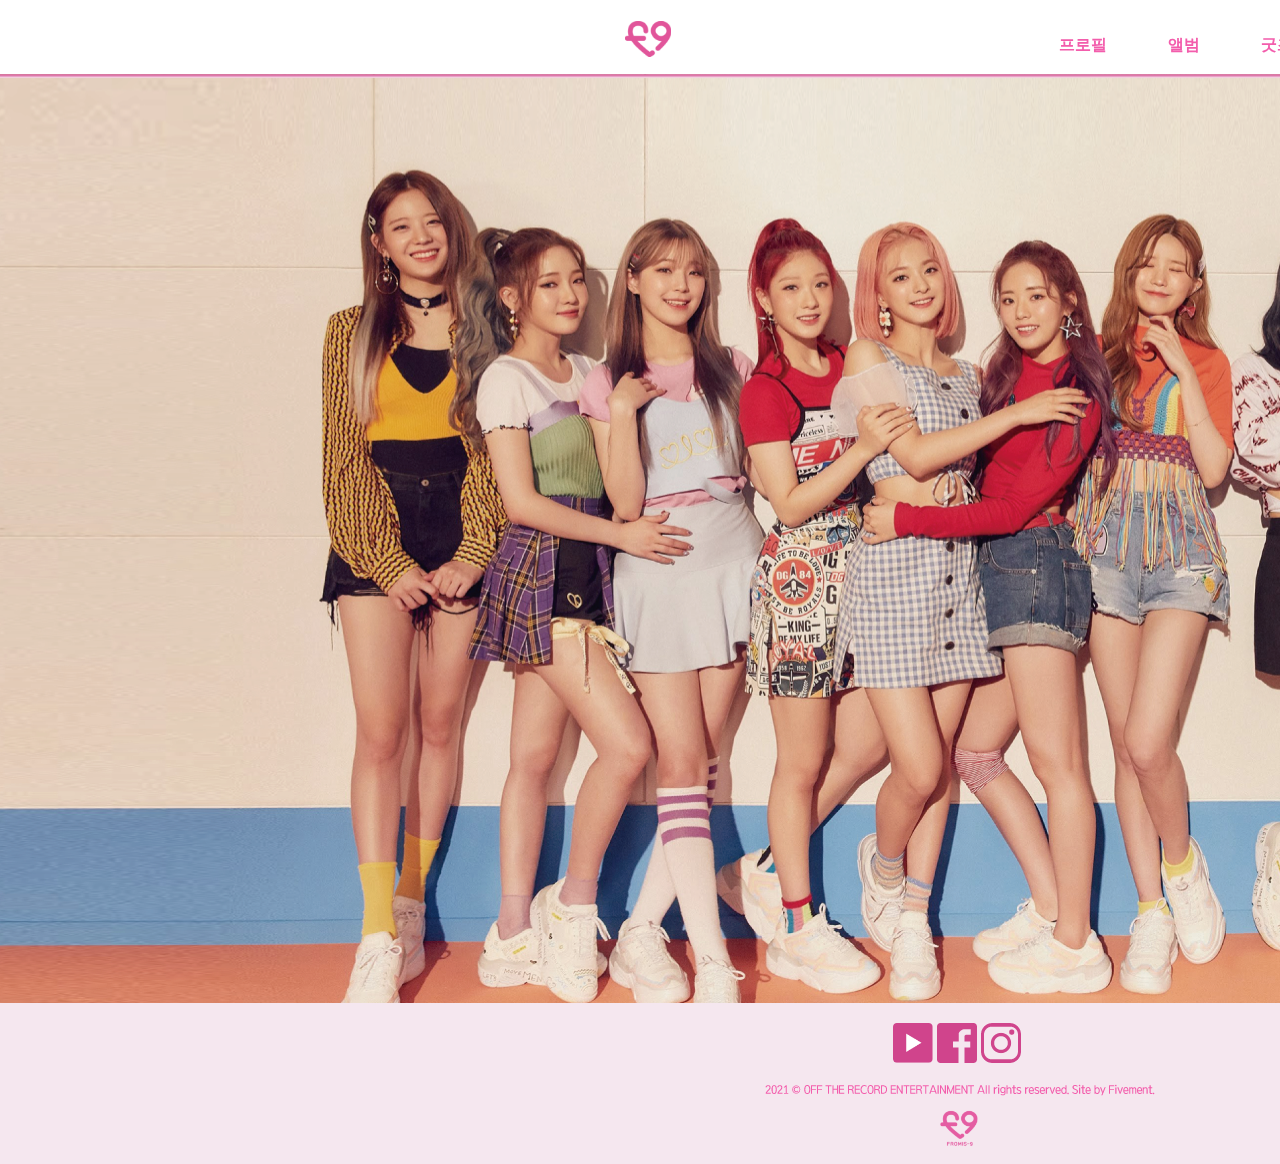
<file: index.html>
<!DOCTYPE html>
<html lang="ko" dir="ltr">
  <head>
    <meta charset="utf-8">
    <title>FROMIS-9</title>
      <link rel="stylesheet" href="master.css">
  </head>
  <body>
    <header>
      <nav>
        <ul>
          <li><a href="index.html"><img src="main/logo.png" alt="ph-1의 로고" width="46px" height="36px"></a></li>
          <li class="top_padding"><a href="index2.html">프로필</a></li>
          <li class="top_padding"><a href="index3.html">앨범</a></li>
          <li class="top_padding"><a href="index4.html">굿즈</a></li>
        </ul>
      </nav>
    </header>

    <section class="album">

     <div class="group"></div>
     <div class="footer"></div>
   </section>

   <footer class="a1">


       <a href="https://www.youtube.com/channel/UC8qO5racajmy4YgPgNJkVXg" target="_blank"><img class="ikon_1" src="main/ikon_1.png" alt="유튜브 로고" width="40px" height="40px"></a>



       <a href="https://www.facebook.com/officialfromis9"target="_blank"><img class="ikon_2" src="main/ikon_2.png" alt="페이스북 로고" width="40px" height="40px"></a>

       <a href="https://www.instagram.com/officialfromis_9/?hl=ko"target="_blank"><img class="ikon_3" src="main/ikon_3.png" alt="인스타 로고" width="40px" height="40px"></a>


   </footer>


   </body>
   </html>
</file>
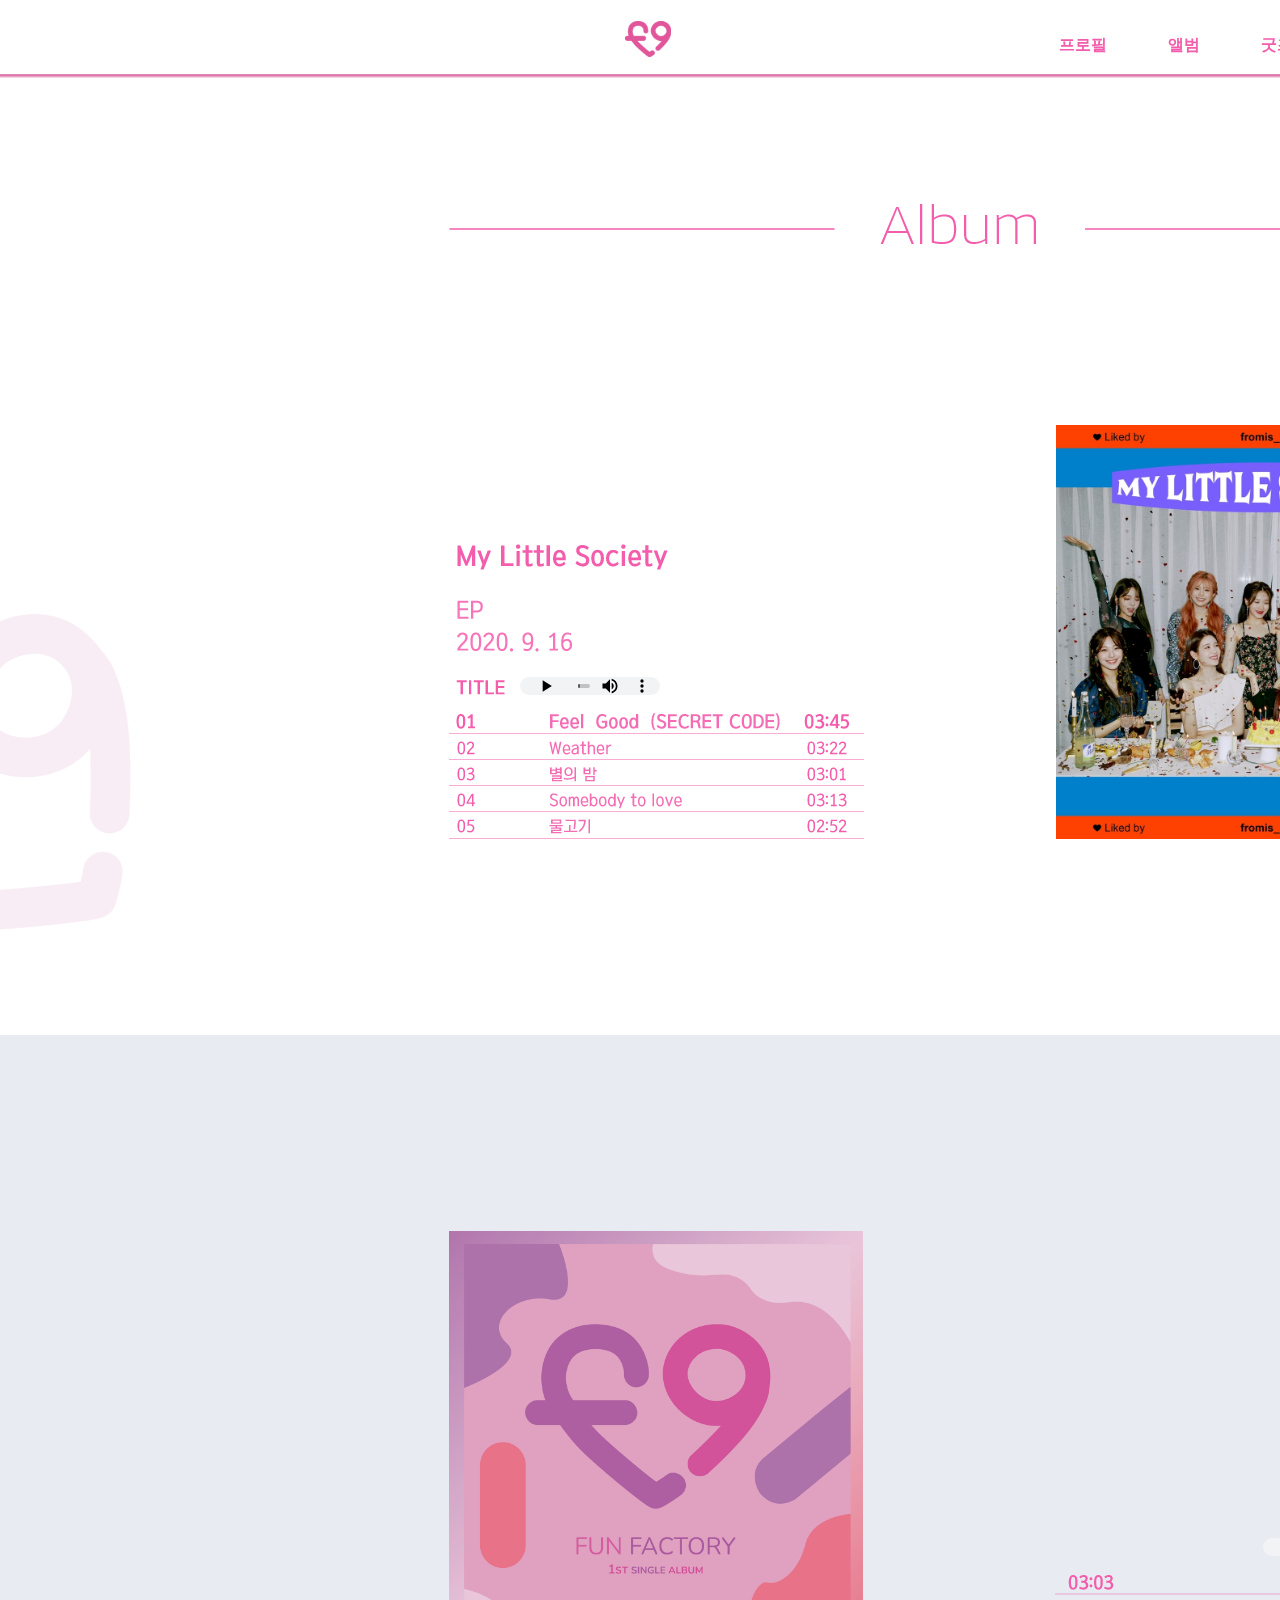
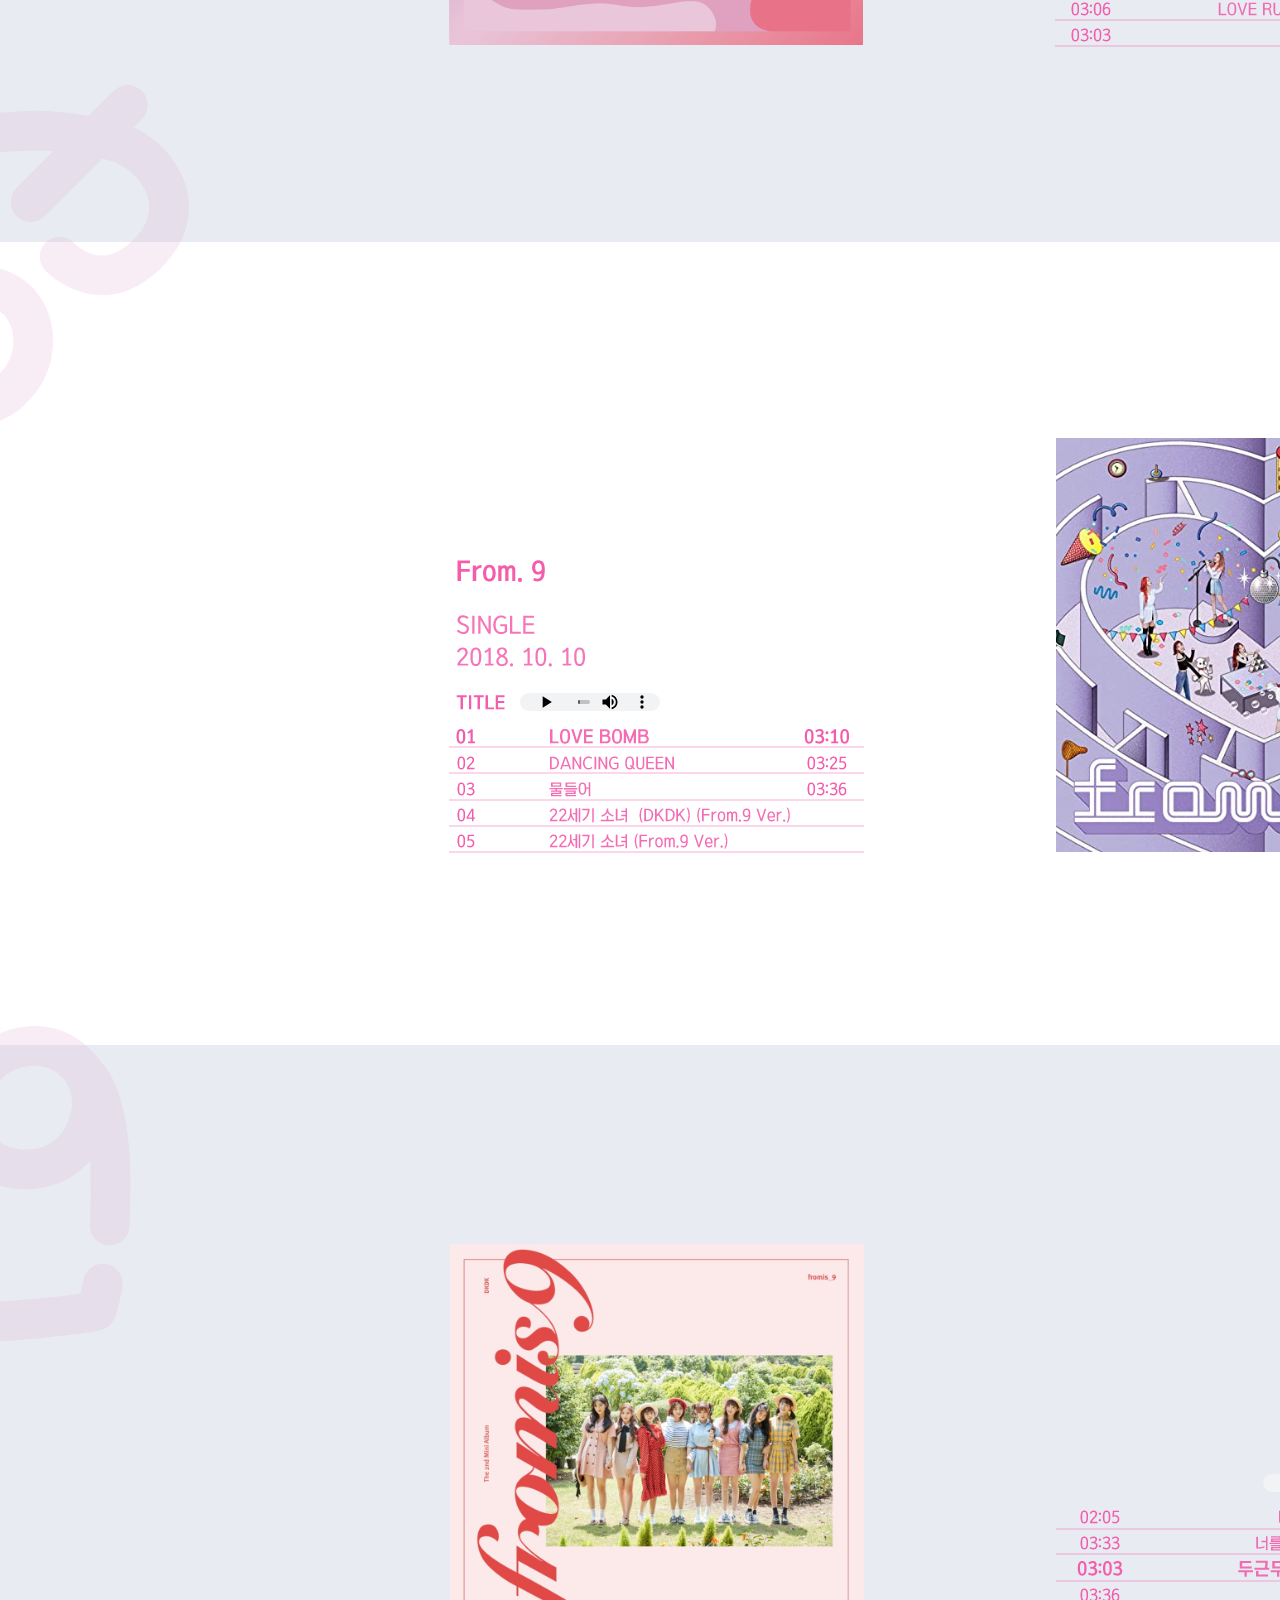
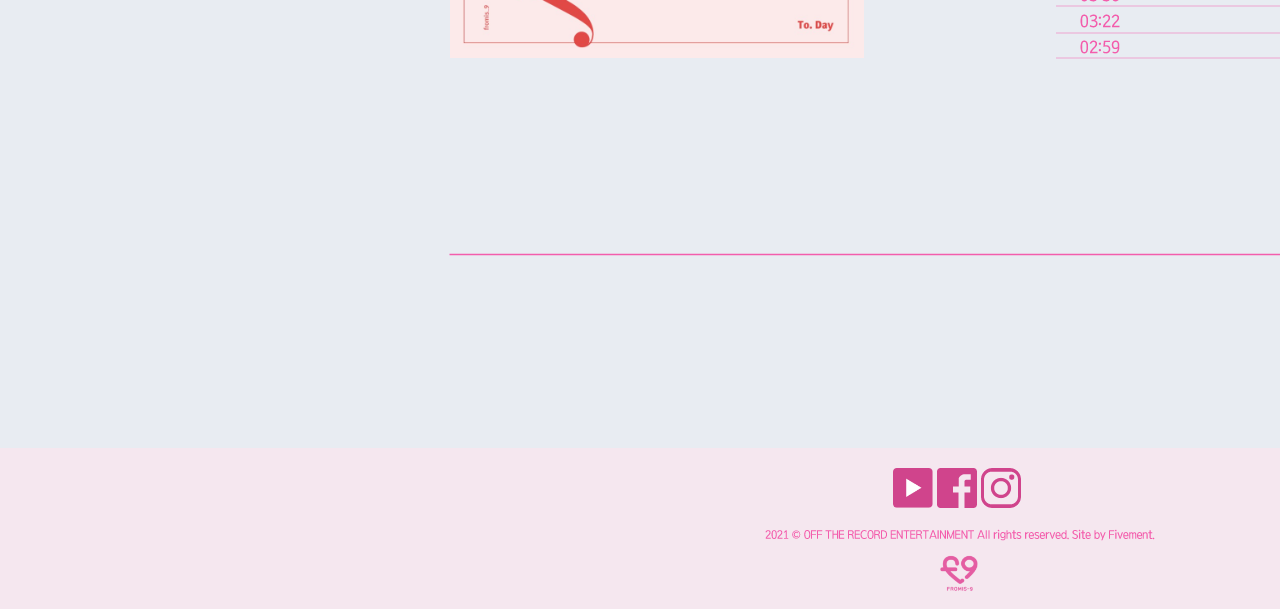
<file: index3.html>
<!DOCTYPE html>
<html lang="ko" dir="ltr">
  <head>
    <meta charset="utf-8">
    <title>FROMIS-9 Album</title>
    <link rel="stylesheet" href="master.css">
  </head>
  <body>
  <header>
    <nav>
      <ul>
        <li><a href="index.html"><img src="main/logo.png" alt="ph-1의 로고" width="46px" height="36px"></a></li>
        <li class="top_padding"><a href="index2.html">프로필</a></li>
        <li class="top_padding"><a href="index3.html">앨범</a></li>
        <li class="top_padding"><a href="index4.html">굿즈</a></li>
      </ul>
    </nav>
  </header>

  <section class="album">

        <div class="audio1">

            <audio src="sub/feelgood.mp3" type="audio/mp3"controls></audio>

        </div>

        <div class="audio2">

            <audio src="sub/fun.mp3" type="audio/mp3"controls></audio>

        </div>

        <div class="audio3">

            <audio src="sub/lovebomb.mp3" type="audio/mp3"controls></audio>

        </div>

        <div class="audio4">

            <audio src="sub/dkdk.mp3" type="audio/mp3"controls></audio>

        </div>

    <div class="album_bg"></div>

    <div class="footer"></div>
  </section>

  <footer class="a1">


      <a href="https://www.youtube.com/channel/UC8qO5racajmy4YgPgNJkVXg" target="_blank"><img class="ikon_1" src="main/ikon_1.png" alt="유튜브 로고" width="40px" height="40px"></a>



      <a href="https://www.facebook.com/officialfromis9"target="_blank"><img class="ikon_2" src="main/ikon_2.png" alt="페이스북 로고" width="40px" height="40px"></a>

      <a href="https://www.instagram.com/officialfromis_9/?hl=ko"target="_blank"><img class="ikon_3" src="main/ikon_3.png" alt="인스타 로고" width="40px" height="40px"></a>


  </footer>


  </body>
  </html>
</file>
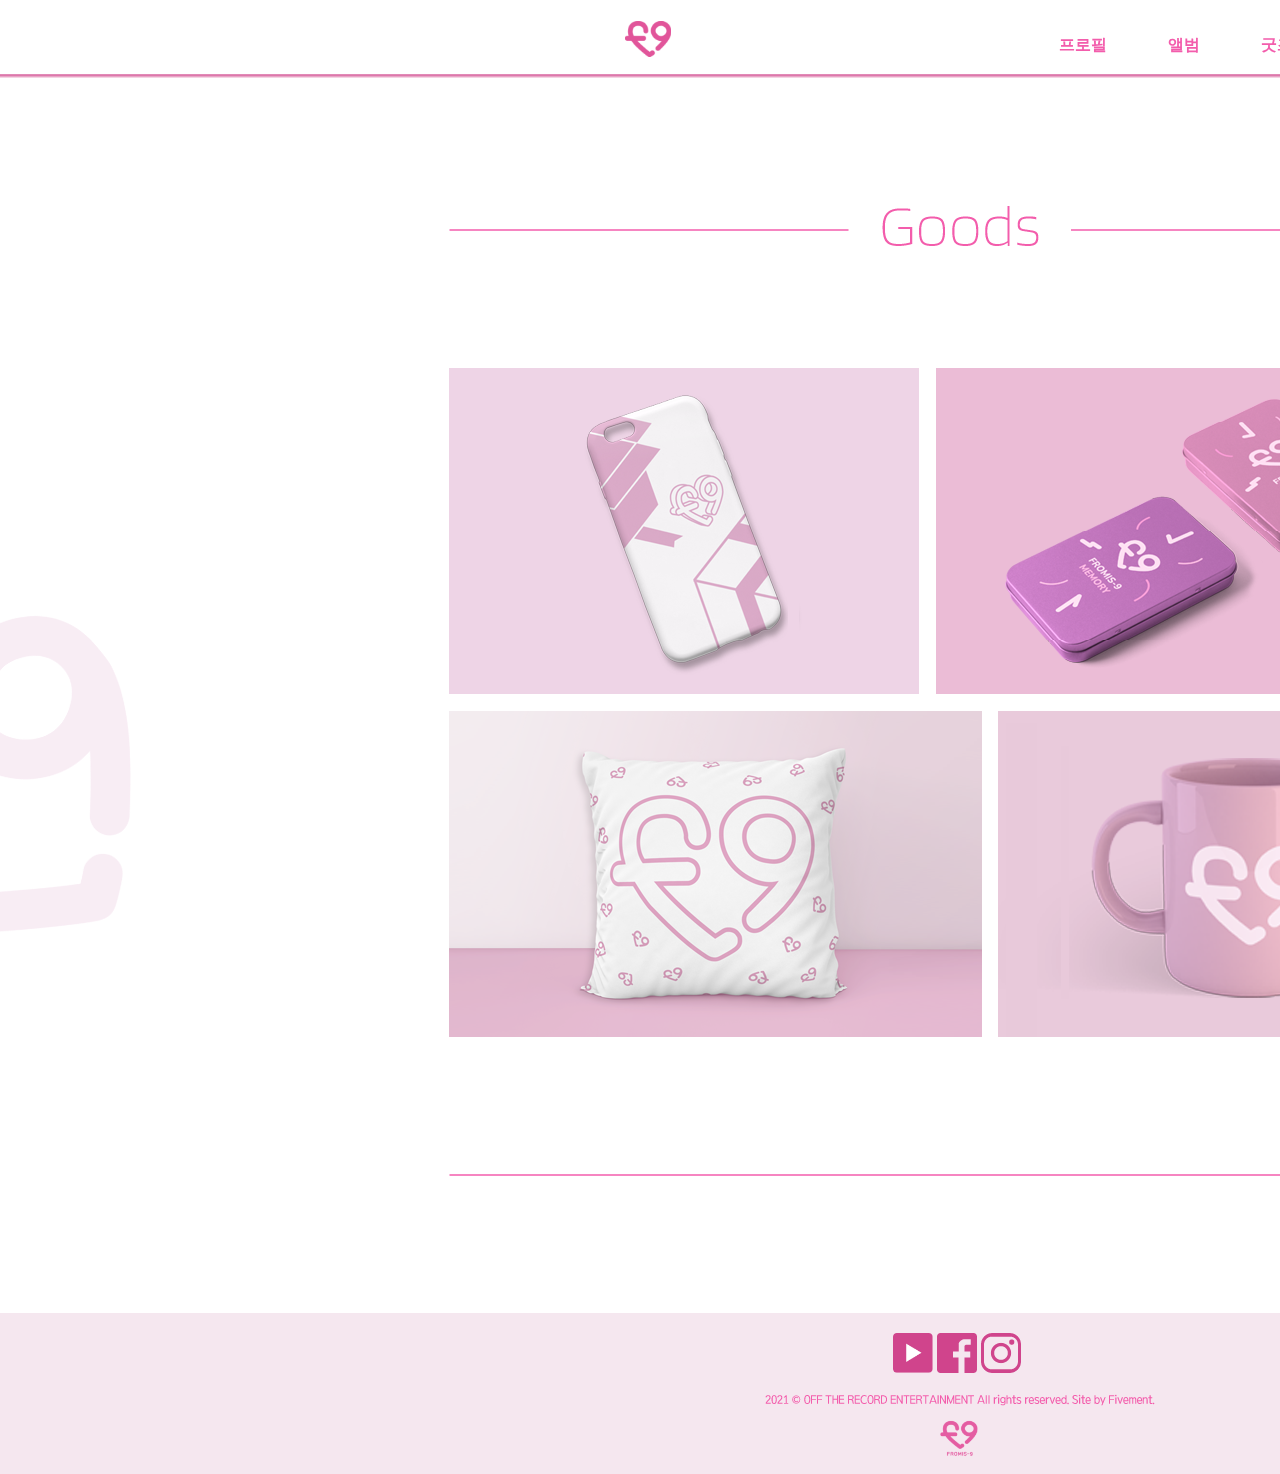
<file: index4.html>
<!DOCTYPE html>
<html lang="ko" dir="ltr">
  <head>
    <meta charset="utf-8">
    <title>FROMIS-9 Goods</title>
    <link rel="stylesheet" href="master.css">
    </head>
      <body>
        <header>
          <nav>
            <ul>
              <li><a href="index.html"><img src="main/logo.png" alt="ph-1의 로고" width="46px" height="36px"></a></li>
              <li class="top_padding"><a href="index2.html">프로필</a></li>
              <li class="top_padding"><a href="index3.html">앨범</a></li>
              <li class="top_padding"><a href="index4.html">굿즈</a></li>
            </ul>
          </nav>
        </header>

        <section class="goods">

          <a href="index5.html"><img class="mockup_1" src="sub/mockup1.png" alt="목업1"
          onmouseover="this.src='sub/mockup1_h.png'" onmouseout="this.src='sub/mockup1.png'" width="470px" height="326px"></a>
          <a href="index6.html"><img class="mockup_2" src="sub/mockup2.png" alt="목업2"
          onmouseover="this.src='sub/mockup2_h.png'" onmouseout="this.src='sub/mockup2.png'" width="534px" height="326px"></a>
          <a href="index7.html"><img class="mockup_3" src="sub/mockup3.png" alt="목업3"
          onmouseover="this.src='sub/mockup3_h.png'" onmouseout="this.src='sub/mockup3.png'" width="533px" height="326px"></a>
          <div class="mockup_4"><a href="index8.html"><img src="sub/mockup4.png" alt="목업3"
          onmouseover="this.src='sub/mockup4_h.png'" onmouseout="this.src='sub/mockup4.png'" width="472px" height="326px"></a></div>

        
        </section>
            <div class="footer"></div>
        <footer class="a1">


            <a href="https://www.youtube.com/channel/UC8qO5racajmy4YgPgNJkVXg" target="_blank"><img class="ikon_1" src="main/ikon_1.png" alt="유튜브 로고" width="40px" height="40px"></a>



            <a href="https://www.facebook.com/officialfromis9"target="_blank"><img class="ikon_2" src="main/ikon_2.png" alt="페이스북 로고" width="40px" height="40px"></a>

            <a href="https://www.instagram.com/officialfromis_9/?hl=ko"target="_blank"><img class="ikon_3" src="main/ikon_3.png" alt="인스타 로고" width="40px" height="40px"></a>


        </footer>


        </body>
        </html>
</file>
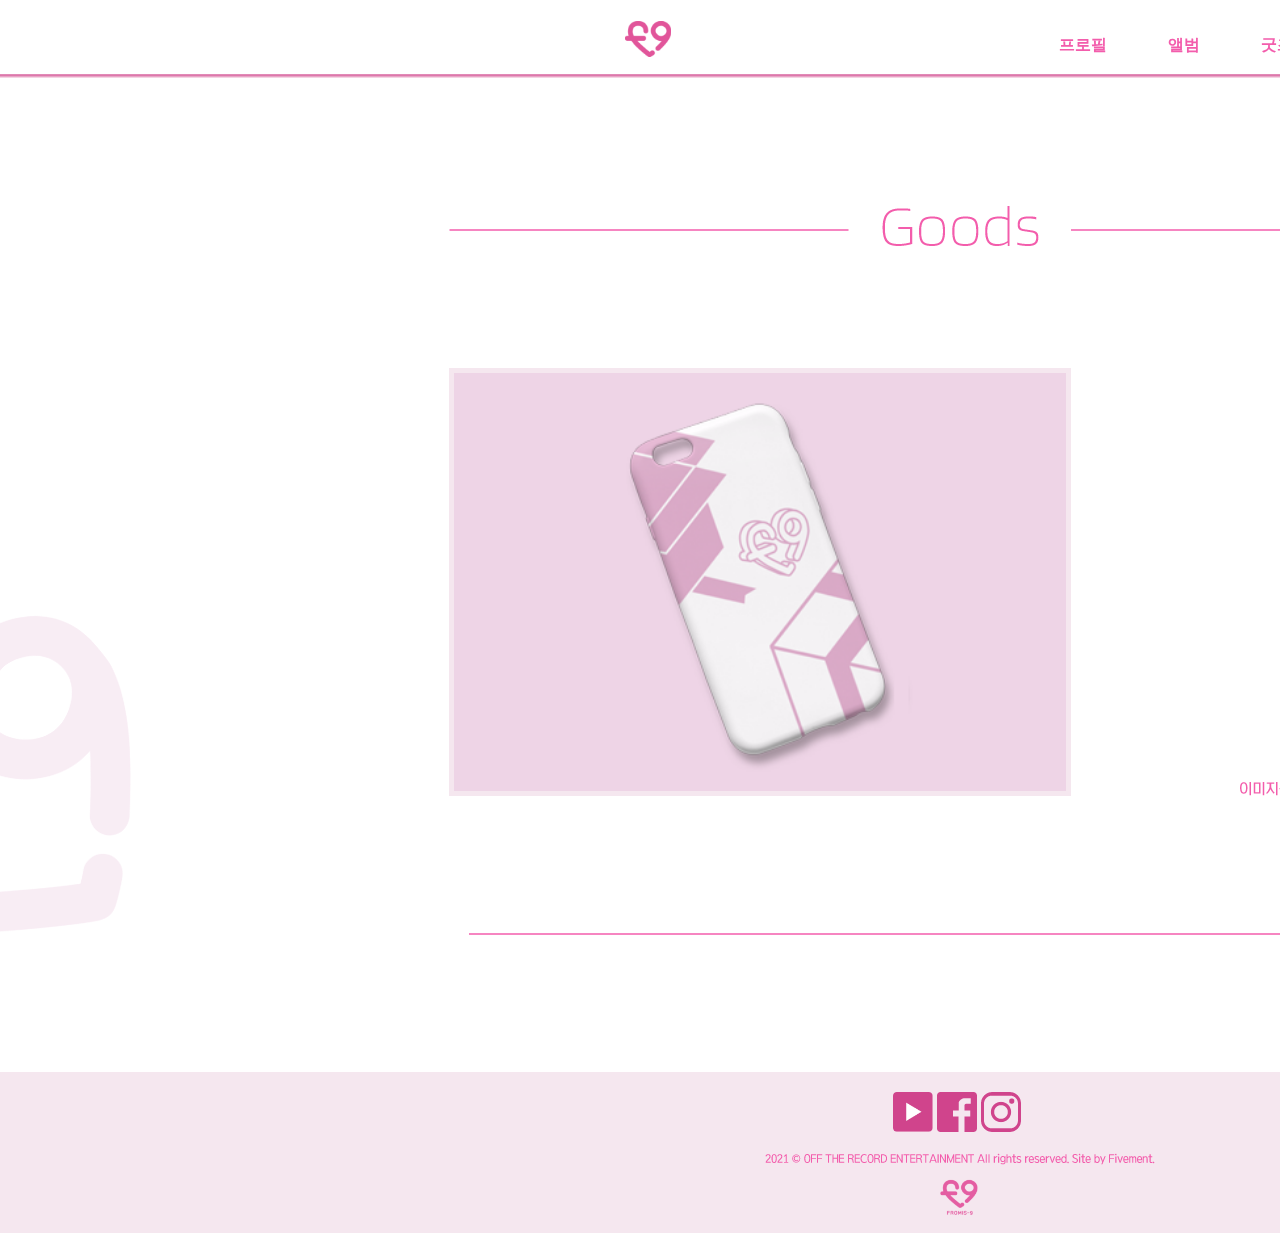
<file: index5.html>
<!DOCTYPE html>
<html lang="ko" dir="ltr">
  <head>
    <meta charset="utf-8">
    <title>FROMIS-9 Goods Phone case</title>
      <link rel="stylesheet" href="master.css">
  </head>
  <body>
    <header>
      <nav>
        <ul>
          <li><a href="index.html"><img src="main/logo.png" alt="ph-1의 로고" width="46px" height="36px"></a></li>
          <li class="top_padding"><a href="index2.html">프로필</a></li>
          <li class="top_padding"><a href="index3.html">앨범</a></li>
          <li class="top_padding"><a href="index4.html">굿즈</a></li>
        </ul>
      </nav>
    </header>

    <section class="goodsbg">

     <div class="goods1"></div>

     <div class="footer"></div>
   </section>

   <footer class="a1">


       <a href="https://www.youtube.com/channel/UC8qO5racajmy4YgPgNJkVXg" target="_blank"><img class="ikon_1" src="main/ikon_1.png" alt="유튜브 로고" width="40px" height="40px"></a>



       <a href="https://www.facebook.com/officialfromis9"target="_blank"><img class="ikon_2" src="main/ikon_2.png" alt="페이스북 로고" width="40px" height="40px"></a>

       <a href="https://www.instagram.com/officialfromis_9/?hl=ko"target="_blank"><img class="ikon_3" src="main/ikon_3.png" alt="인스타 로고" width="40px" height="40px"></a>


   </footer>


   </body>
   </html>
</file>
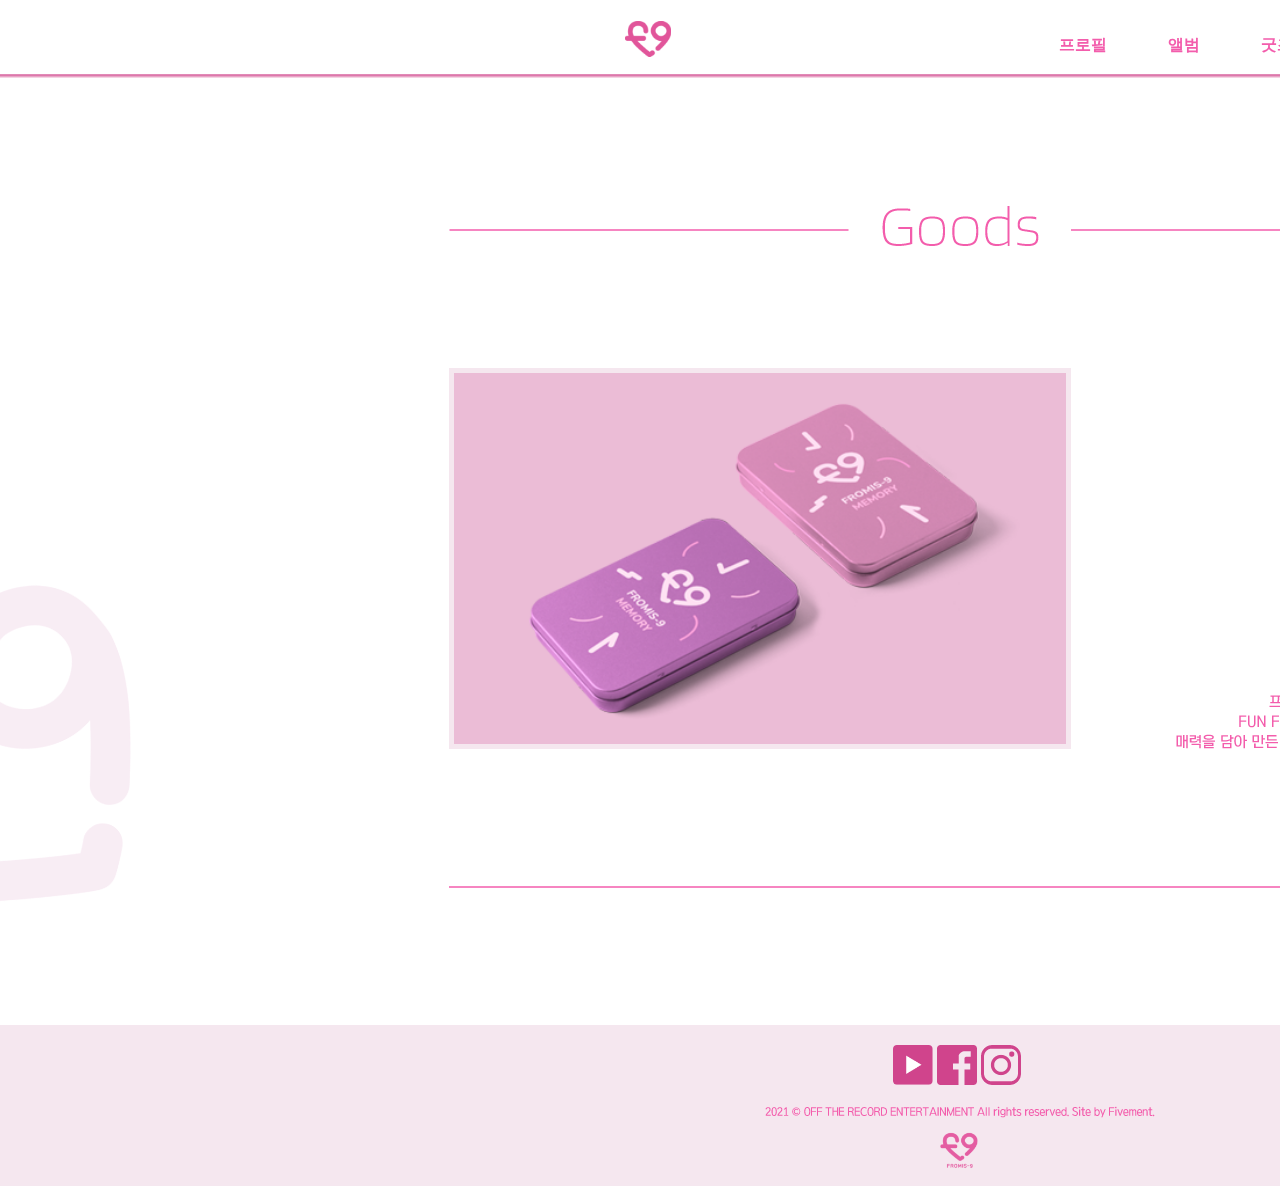
<file: index6.html>
<!DOCTYPE html>
<html lang="ko" dir="ltr">
  <head>
    <meta charset="utf-8">
    <title>FRPMIS-9 Goods Metal box</title>
    <link rel="stylesheet" href="master.css">
    </head>
      <body>
        <header>
          <nav>
            <ul>
              <li><a href="index.html"><img src="main/logo.png" alt="ph-1의 로고" width="46px" height="36px"></a></li>
              <li class="top_padding"><a href="index2.html">프로필</a></li>
              <li class="top_padding"><a href="index3.html">앨범</a></li>
              <li class="top_padding"><a href="index4.html">굿즈</a></li>
            </ul>
          </nav>
        </header>

        <section class="goodsbg">

          <div class="goods2"></div>

          <div class="footer"></div>
        </section>

        <footer class="a1">


            <a href="https://www.youtube.com/channel/UC8qO5racajmy4YgPgNJkVXg" target="_blank"><img class="ikon_1" src="main/ikon_1.png" alt="유튜브 로고" width="40px" height="40px"></a>



            <a href="https://www.facebook.com/officialfromis9"target="_blank"><img class="ikon_2" src="main/ikon_2.png" alt="페이스북 로고" width="40px" height="40px"></a>

            <a href="https://www.instagram.com/officialfromis_9/?hl=ko"target="_blank"><img class="ikon_3" src="main/ikon_3.png" alt="인스타 로고" width="40px" height="40px"></a>


        </footer>


        </body>
        </html>
</file>
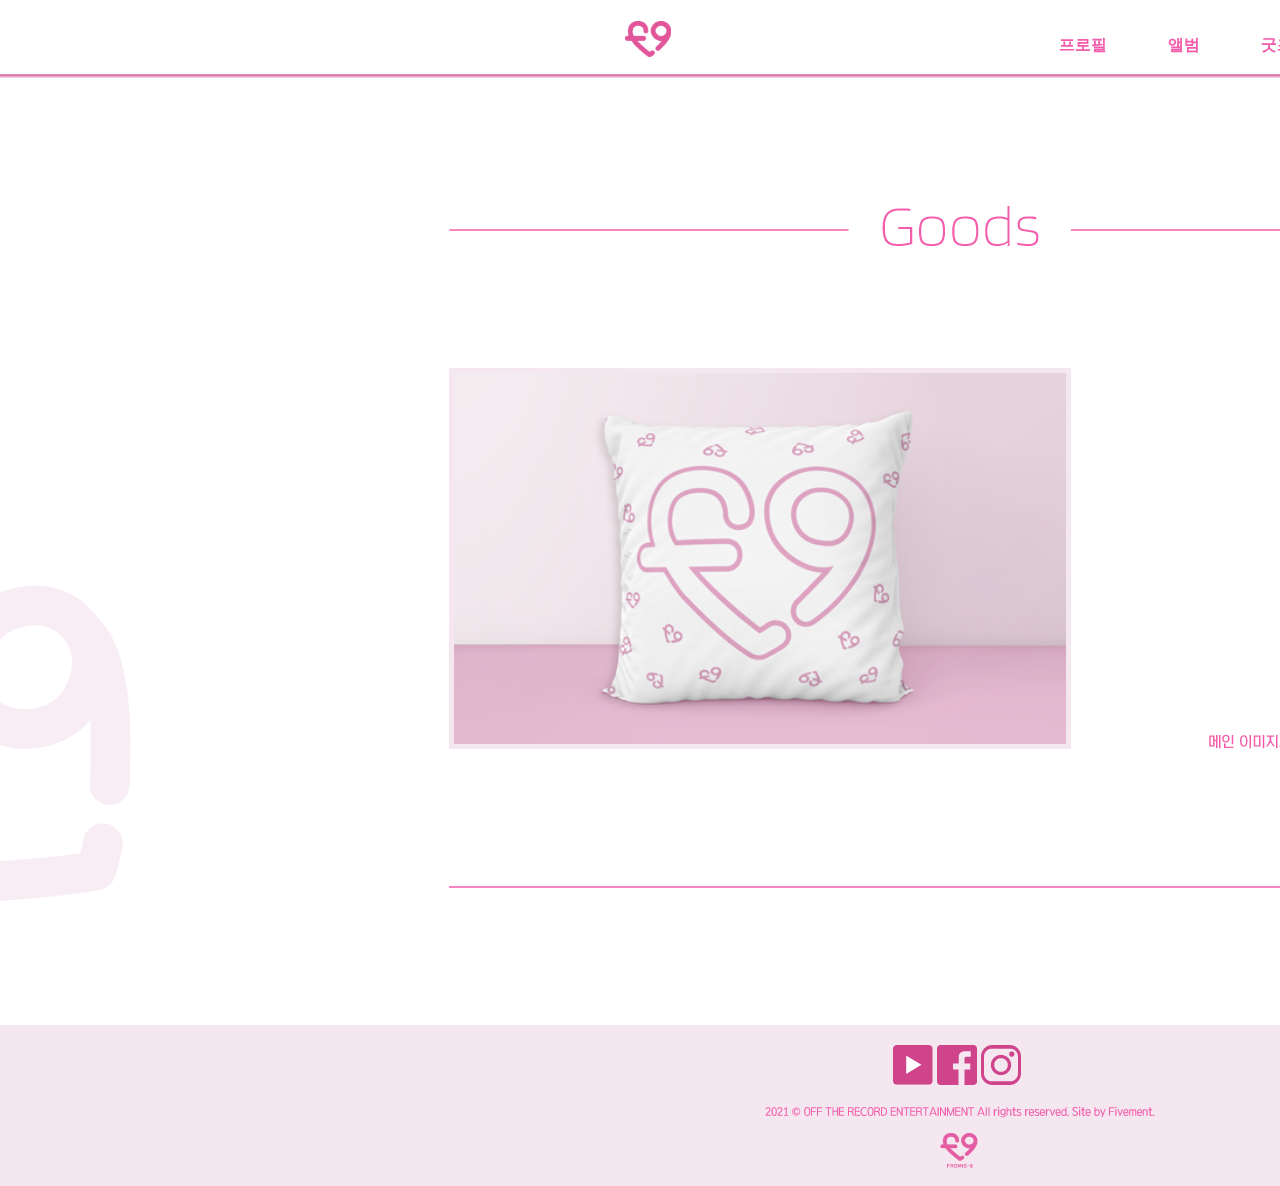
<file: index7.html>
<!DOCTYPE html>
<html lang="ko" dir="ltr">
  <head>
    <meta charset="utf-8">
    <title>FRPMIS-9 Goods Cushion</title>
    <link rel="stylesheet" href="master.css">
    </head>
      <body>
        <header>
          <nav>
            <ul>
              <li><a href="index.html"><img src="main/logo.png" alt="ph-1의 로고" width="46px" height="36px"></a></li>
              <li class="top_padding"><a href="index2.html">프로필</a></li>
              <li class="top_padding"><a href="index3.html">앨범</a></li>
              <li class="top_padding"><a href="index4.html">굿즈</a></li>
            </ul>
          </nav>
        </header>

        <section class="goodsbg">

          <div class="goods3"></div>

          <div class="footer"></div>
        </section>

        <footer class="a1">


            <a href="https://www.youtube.com/channel/UC8qO5racajmy4YgPgNJkVXg" target="_blank"><img class="ikon_1" src="main/ikon_1.png" alt="유튜브 로고" width="40px" height="40px"></a>



            <a href="https://www.facebook.com/officialfromis9"target="_blank"><img class="ikon_2" src="main/ikon_2.png" alt="페이스북 로고" width="40px" height="40px"></a>

            <a href="https://www.instagram.com/officialfromis_9/?hl=ko"target="_blank"><img class="ikon_3" src="main/ikon_3.png" alt="인스타 로고" width="40px" height="40px"></a>


        </footer>


        </body>
        </html>
</file>
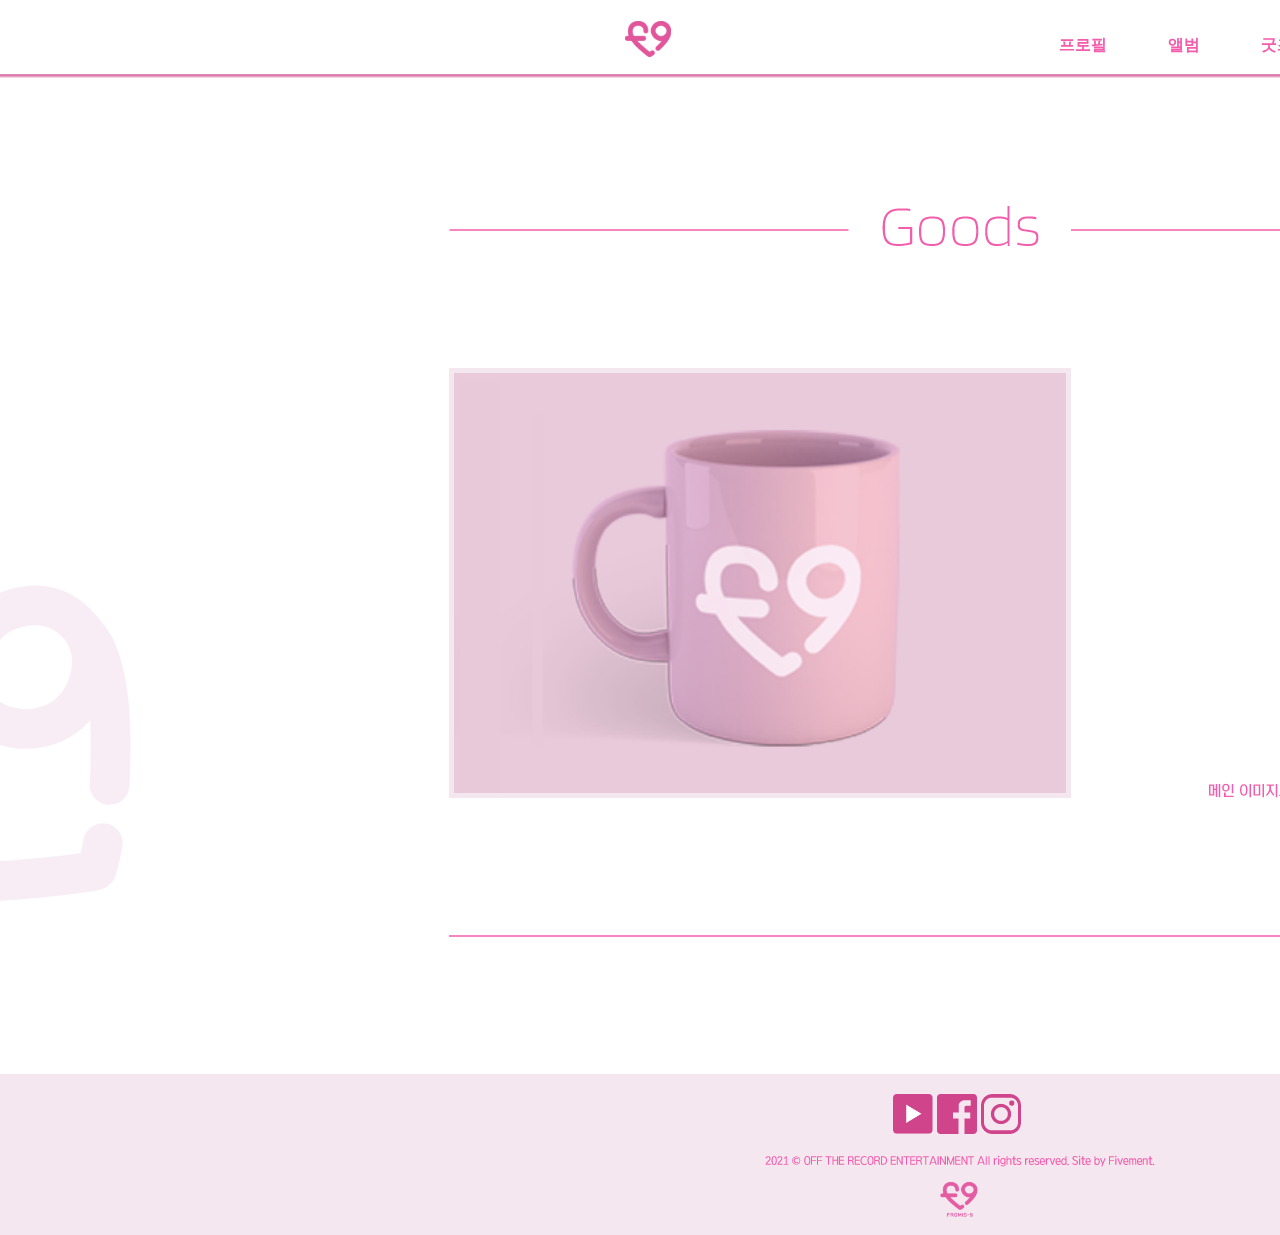
<file: index8.html>
<!DOCTYPE html>
<html lang="ko" dir="ltr">
  <head>
    <meta charset="utf-8">
    <title>FRPMIS-9 Goods Mug cup</title>
    <link rel="stylesheet" href="master.css">
    </head>
      <body>
        <header>
          <nav>
            <ul>
              <li><a href="index.html"><img src="main/logo.png" alt="ph-1의 로고" width="46px" height="36px"></a></li>
              <li class="top_padding"><a href="index2.html">프로필</a></li>
              <li class="top_padding"><a href="index3.html">앨범</a></li>
              <li class="top_padding"><a href="index4.html">굿즈</a></li>
            </ul>
          </nav>
        </header>

        <section class="goodsbg">

          <div class="goods4"></div>

          <div class="footer"></div>
        </section>

        <footer class="a1">


            <a href="https://www.youtube.com/channel/UC8qO5racajmy4YgPgNJkVXg" target="_blank"><img class="ikon_1" src="main/ikon_1.png" alt="유튜브 로고" width="40px" height="40px"></a>



            <a href="https://www.facebook.com/officialfromis9"target="_blank"><img class="ikon_2" src="main/ikon_2.png" alt="페이스북 로고" width="40px" height="40px"></a>

            <a href="https://www.instagram.com/officialfromis_9/?hl=ko"target="_blank"><img class="ikon_3" src="main/ikon_3.png" alt="인스타 로고" width="40px" height="40px"></a>


        </footer>


        </body>
        </html>
</file>
<file: master.css>
*{margin: 0px;padding: 0px;text-decoration: none;}

header{width: 100%; height: 78px; background-image: url('main/menu.png');
 justify-content: center;align-items: center; display: flex;
position: fixed;z-index: 9999;}
nav{margin-left: 310px; width: 1056px;height: 74px; border: 0px solid black;}
nav > ul{display: grid;grid-template-columns: 761px 109px 93px 93px;height: 74px; border: 0px solid red;}
nav > ul > li{border: 0px solid blue; display: flex;justify-content: center;align-items: center;
  list-style: none;font-family: 'Noto Sans KR', sans-serif;font-weight: 700;}
nav > ul > li > a{color: #F35DAC; border: 0px solid blue; font-family:a타이틀고딕1; font-size: 16px;}
nav > ul > li > a:hover{transform: scale(1.1);transition: 0.3s;font-family:a타이틀고딕2;}
.top_padding{padding-top: 13px;}

.group{background-image: url('main/group_shot.png');width: 1920px; height: 1003px;
-webkit-animation:kenburns-top 3s ease-in-out .5s alternate both;animation:kenburns-top 3s ease-in-out .5s alternate both}

.footer{position: absolute; background-image: url('main/footer.png');width: 1920px; height: 161px;}

.a1{position: absolute;width: 300px; height: 40px; margin-left: 893px;margin-top: 20px;}
.ikon_1:hover{transform: scale(1.1);transition: 0.3s;}
.ikon_2:hover{transform: scale(1.1);transition: 0.3s;}
.ikon_3:hover{transform: scale(1.1);transition: 0.3s;}

img{vertical-align: top;}

audio{width: 140px; height: 18px;}
.audio1{margin-left: 520px; margin-top: 677px; position: absolute;}
.audio2{margin-left: 1263px; margin-top: 1538px; position: absolute;}
.audio3{margin-left: 520px; margin-top: 2293px; position: absolute;}
.audio4{margin-left: 1263px; margin-top: 3074px; position: absolute;}

.profile_bg{background-image: url('sub/profile_bg.png');width: 1920px; height: 8314px;}
.album_bg{background-image: url('sub/album_bg.png');width: 1920px; height: 3648px;}
.goods{background-image: url('sub/goods_bg.png');width: 1920px; height: 1313px;}

.mockup_1{margin-left: 449px; margin-top: 368px; position: absolute;}
.mockup_2{margin-left: 936px; margin-top: 368px; position: absolute;}
.mockup_3{margin-left: 449px; margin-top: 711px; position: absolute;}
.mockup_4{margin-left: 998px; margin-top: 711px; position: absolute;}


.goods1{background-image: url('sub/mockup1_bg.png');width: 1920px; height: 1072px;}
.goods2{background-image: url('sub/mockup2_bg.png');width: 1920px; height: 1025px;}
.goods3{background-image: url('sub/mockup3_bg.png');width: 1920px; height: 1025px;}
.goods4{background-image: url('sub/mockup4_bg.png');width: 1920px; height: 1074px;}

@-webkit-keyframes kenburns-top{0%{-webkit-transform:scale(1) translateY(0);transform:scale(1) translateY(0);-webkit-transform-origin:50% 16%;transform-origin:50% 16%}100%{-webkit-transform:scale(1.1) translateY(-15px);transform:scale(1.1) translateY(-15px);-webkit-transform-origin:top;transform-origin:top}}@keyframes kenburns-top{0%{-webkit-transform:scale(1) translateY(0);transform:scale(1) translateY(0);-webkit-transform-origin:50% 16%;transform-origin:50% 16%}100%{-webkit-transform:scale(1.15) translateY(-15px);transform:scale(1.15) translateY(-15px);-webkit-transform-origin:top;transform-origin:top}}
</file>
